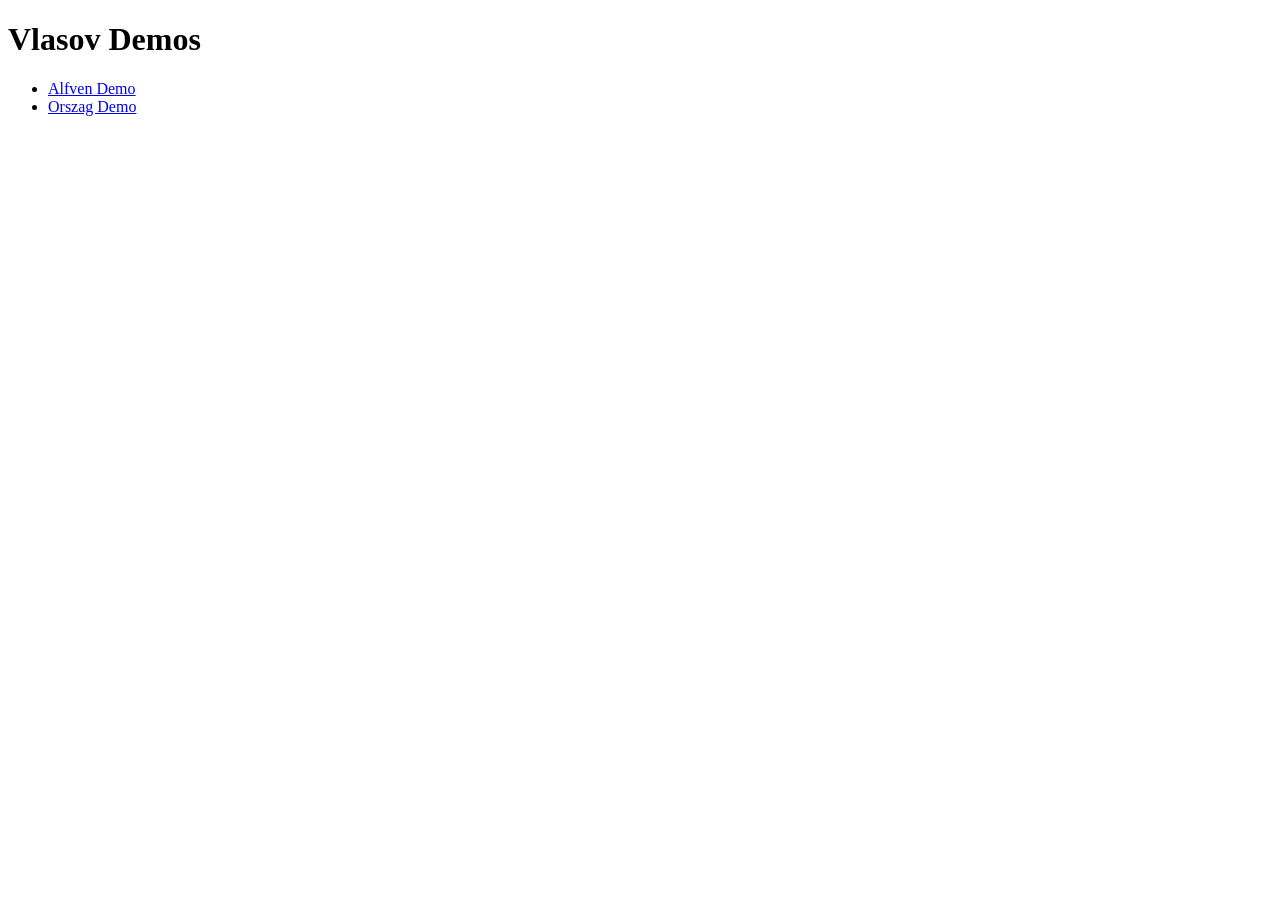
<file: vlasov/index.html>
<!doctype html>
<html lang="en">
<head>
  <meta charset="utf-8" />
  <meta name="viewport" content="width=device-width, initial-scale=1" />
  <title>Vlasov Demos</title>
</head>
<body>
  <h1>Vlasov Demos</h1>
  <ul>
    <li><a href="./alfven/">Alfven Demo</a></li>
    <li><a href="./orszag/">Orszag Demo</a></li>
  </ul>
</body>
</html>
</file>
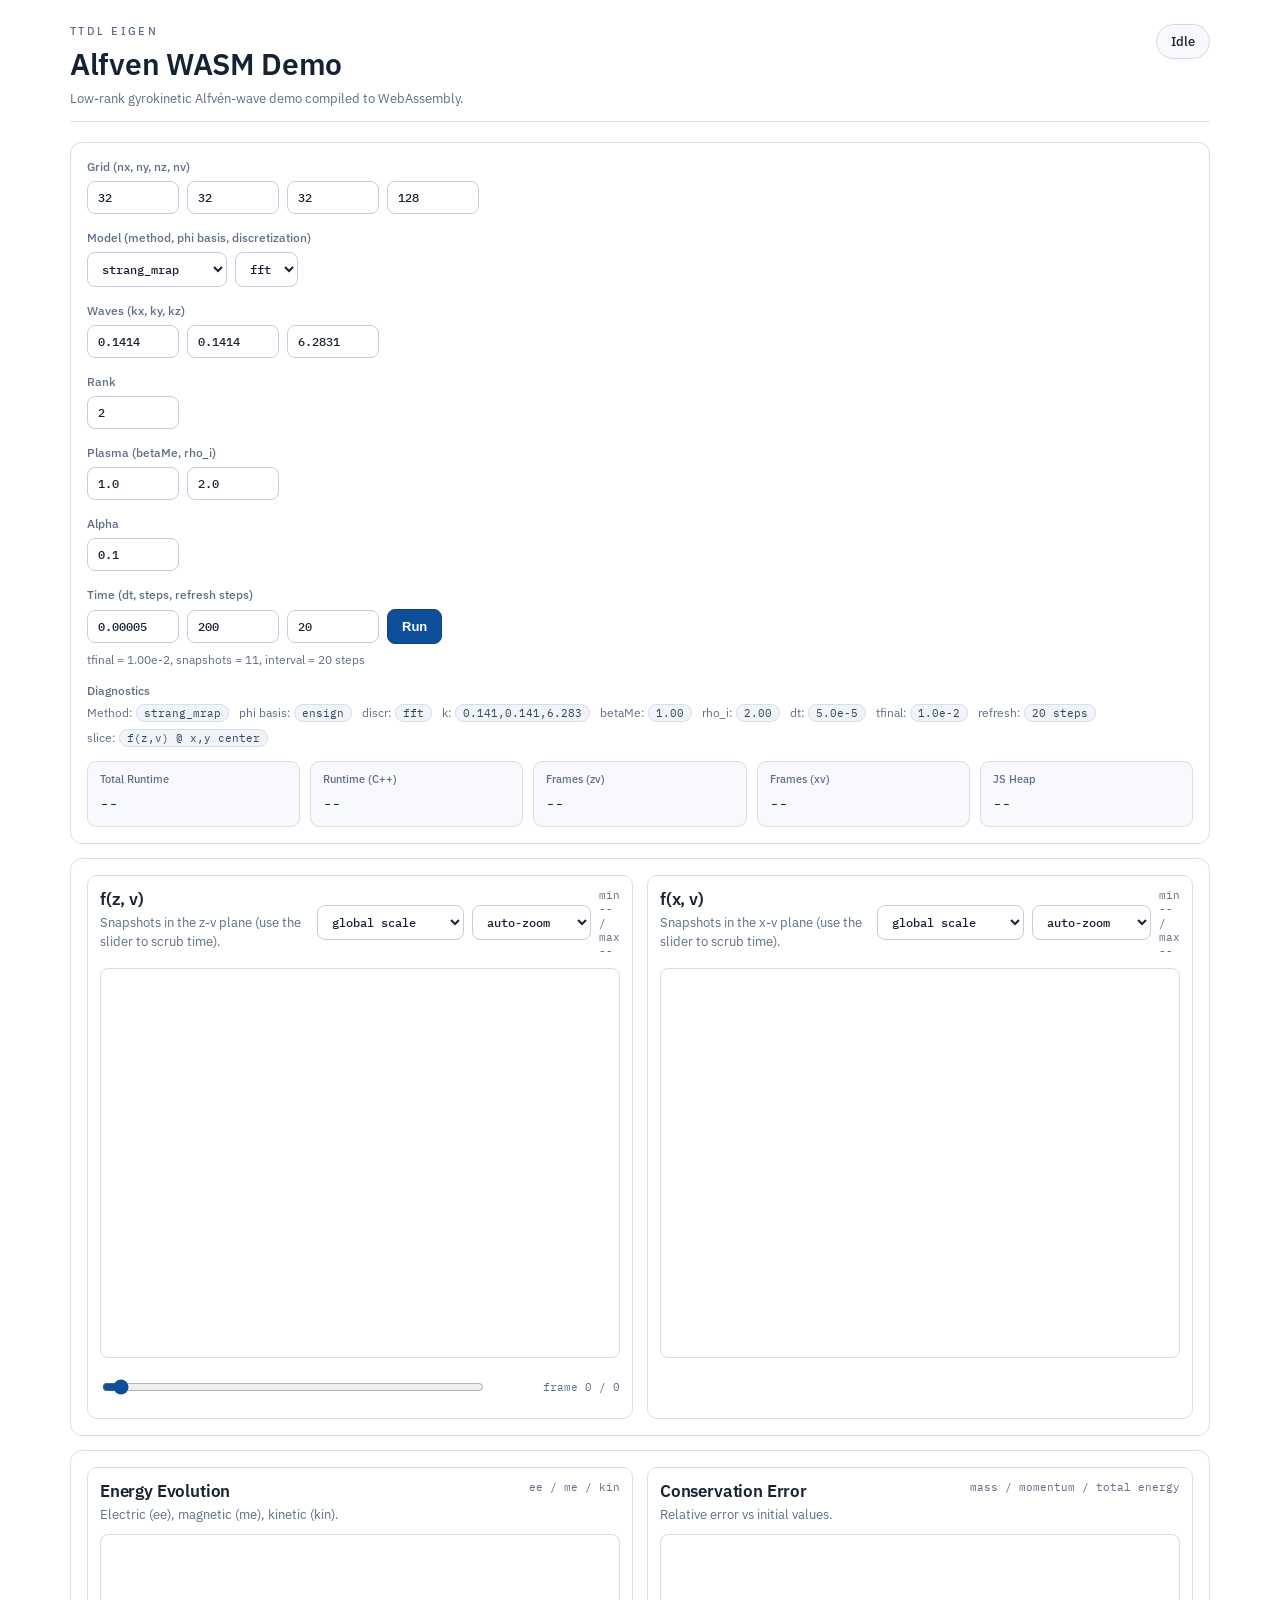
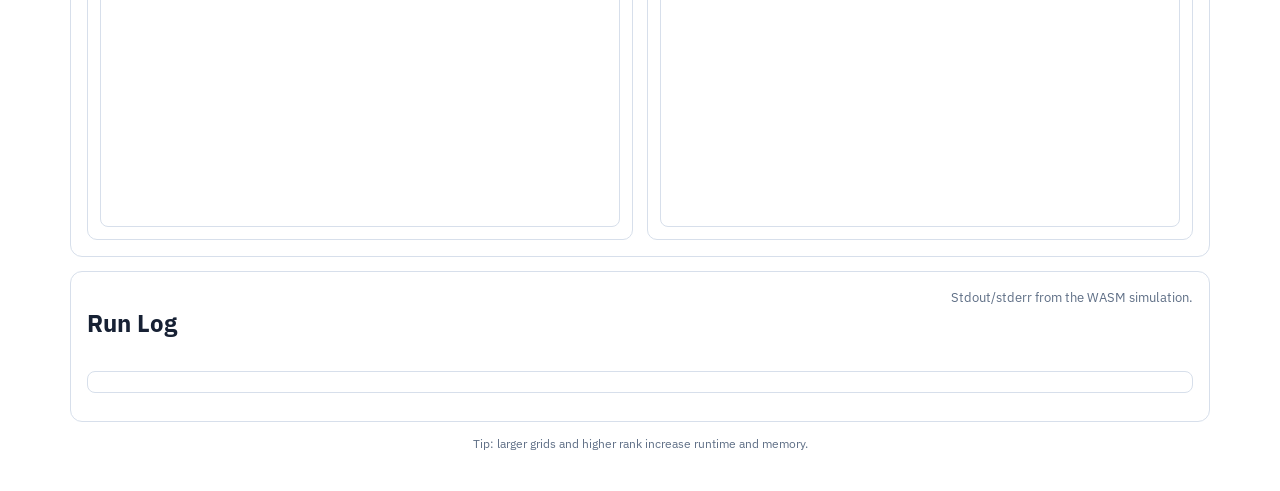
<file: vlasov/alfven/index.html>
<!doctype html>
<html lang="en">
<head>
  <meta charset="utf-8" />
  <meta name="viewport" content="width=device-width, initial-scale=1" />
  <title>Alfven wave simulation WASM Demo</title>
  <link rel="stylesheet" href="style.css" />
</head>
<body>
  <div class="page">
    <header class="header">
      <div>
        <div class="eyebrow">ttdl Eigen</div>
        <h1>Alfven WASM Demo</h1>
        <p class="sub">Low-rank gyrokinetic Alfvén-wave demo compiled to WebAssembly.</p>
      </div>
      <div class="status" id="status">Idle</div>
    </header>

    <section class="panel">
      <div class="controls">
        <div class="group">
          <label>Grid (nx, ny, nz, nv)</label>
          <div class="row">
            <input id="nx" type="number" min="4" step="1" value="32" />
            <input id="ny" type="number" min="4" step="1" value="32" />
            <input id="nz" type="number" min="4" step="1" value="32" />
            <input id="nv" type="number" min="8" step="1" value="128" />
          </div>
        </div>
        <div class="group">
          <label>Model (method, phi basis, discretization)</label>
          <div class="row">
            <select id="method">
              <option value="strang_mrap" selected>strang_mrap</option>
              <option value="parallel_bug">parallel_bug</option>
              <option value="lie">lie</option>
              <option value="strang">strang</option>
              <option value="unconventional">unconventional</option>
              <option value="augmented">augmented</option>
              <option value="bug_midpoint">bug_midpoint</option>
            </select>
            <select id="discretization">
              <option value="fft" selected>fft</option>
              <option value="lw">lw</option>
            </select>
          </div>
        </div>
        <div class="group">
          <label>Waves (kx, ky, kz)</label>
          <div class="row">
            <input id="kx" type="number" step="0.0001" value="0.1414" />
            <input id="ky" type="number" step="0.0001" value="0.1414" />
            <input id="kz" type="number" step="0.0001" value="6.2831" />
          </div>
        </div>
        <div class="group">
          <label>Rank</label>
          <div class="row">
            <input id="rank" type="number" min="1" step="1" value="2" />
          </div>
        </div>
        <div class="group">
          <label>Plasma (betaMe, rho_i)</label>
          <div class="row">
            <input id="betaMe" type="number" step="0.01" value="1.0" />
            <input id="rhoI" type="number" step="0.01" value="2.0" />
          </div>
        </div>
        <div class="group">
          <label>Alpha</label>
          <div class="row">
            <input id="alpha" type="number" step="0.0001" value="0.1" />
          </div>
        </div>
        <div class="group">
          <label>Time (dt, steps, refresh steps)</label>
          <div class="row">
            <input id="dt" type="number" step="0.000001" value="0.00005" />
            <input id="steps" type="number" min="1" step="1" value="200" />
            <input id="refreshSteps" type="number" min="1" step="1" value="20" />
            <button id="runBtn">Run</button>
          </div>
          <div class="hint" id="timeHint">tfinal = 1e-2, snapshots = 11, interval = 20 steps</div>
        </div>
        <div class="group">
          <label>Diagnostics</label>
          <div class="row small">
            <div>Method: <span class="chip" id="chipMethod">strang_mrap</span></div>
            <div>phi basis: <span class="chip" id="chipPhi">ensign</span></div>
            <div>discr: <span class="chip" id="chipDiscr">fft</span></div>
            <div>k: <span class="chip" id="chipK">0.141,0.141,6.283</span></div>
            <div>betaMe: <span class="chip" id="chipBeta">4.0</span></div>
            <div>rho_i: <span class="chip" id="chipRho">1.0</span></div>
            <div>dt: <span class="chip" id="chipDt">1e-5</span></div>
            <div>tfinal: <span class="chip" id="chipTfinal">8e-4</span></div>
            <div>refresh: <span class="chip" id="chipRefresh">10 steps</span></div>
            <div>slice: <span class="chip">f(z,v) @ x,y center</span></div>
          </div>
        </div>
      </div>

      <div class="metrics">
        <div class="metric">
          <div class="label">Total Runtime</div>
          <div class="value" id="jsRuntime">--</div>
        </div>
        <div class="metric">
          <div class="label">Runtime (C++)</div>
          <div class="value" id="cppRuntime">--</div>
        </div>
        <div class="metric">
          <div class="label">Frames (zv)</div>
          <div class="value" id="frameCountZv">--</div>
        </div>
        <div class="metric">
          <div class="label">Frames (xv)</div>
          <div class="value" id="frameCountXv">--</div>
        </div>
        <div class="metric">
          <div class="label">JS Heap</div>
          <div class="value" id="jsHeap">--</div>
        </div>
      </div>
    </section>

    <section class="panel">
      <div class="plot-grid">
        <div class="plot" id="plotZv">
          <div class="plot-header">
            <div>
              <h2>f(z, v)</h2>
              <p class="sub">Snapshots in the z-v plane (use the slider to scrub time).</p>
            </div>
            <div class="plot-tools">
              <select id="scaleZv">
                <option value="per-frame">per-frame scale</option>
                <option value="global" selected>global scale</option>
                <option value="delta">delta vs first</option>
              </select>
              <select id="zoomZv">
                <option value="auto" selected>auto-zoom</option>
                <option value="full">full domain</option>
              </select>
              <div class="legend" id="legend">min -- / max --</div>
            </div>
          </div>
          <canvas id="heatmap" width="480" height="360"></canvas>
          <div class="frame-controls">
            <input id="frameSlider" type="range" min="0" max="0" value="0" />
            <div class="frame-label" id="frameLabel">frame 0 / 0</div>
          </div>
        </div>

        <div class="plot" id="plotXv">
          <div class="plot-header">
            <div>
              <h2>f(x, v)</h2>
              <p class="sub">Snapshots in the x-v plane (use the slider to scrub time).</p>
            </div>
            <div class="plot-tools">
              <select id="scaleXv">
                <option value="per-frame">per-frame scale</option>
                <option value="global" selected>global scale</option>
                <option value="delta">delta vs first</option>
              </select>
              <select id="zoomXv">
                <option value="auto" selected>auto-zoom</option>
                <option value="full">full domain</option>
              </select>
              <div class="legend" id="legendXv">min -- / max --</div>
            </div>
          </div>
          <canvas id="heatmapXv" width="480" height="360"></canvas>
        </div>
      </div>
    </section>

    <section class="panel">
      <div class="plot-grid">
        <div class="plot">
          <div class="plot-header">
            <div>
              <h2>Energy Evolution</h2>
              <p class="sub">Electric (ee), magnetic (me), kinetic (kin).</p>
            </div>
            <div class="legend" id="legendEnergy">ee / me / kin</div>
          </div>
          <canvas id="energyPlot" width="480" height="260"></canvas>
        </div>
        <div class="plot">
          <div class="plot-header">
            <div>
              <h2>Conservation Error</h2>
              <p class="sub">Relative error vs initial values.</p>
            </div>
            <div class="legend" id="legendError">mass / momentum / total energy</div>
          </div>
          <canvas id="errorPlot" width="480" height="260"></canvas>
        </div>
      </div>
    </section>

    <section class="panel log-panel">
      <div class="plot-header">
        <h2>Run Log</h2>
        <p class="sub">Stdout/stderr from the WASM simulation.</p>
      </div>
      <pre id="log"></pre>
    </section>

    <footer class="footer">
      <div>Tip: larger grids and higher rank increase runtime and memory.</div>
    </footer>
  </div>

  <script src="alfven_wasm_embed.js?v=2026-02-12i"></script>
  <script src="alfven_wasm.js?v=2026-02-12i"></script>
  <script src="main.js?v=2026-02-12i"></script>
</body>
</html>
</file>
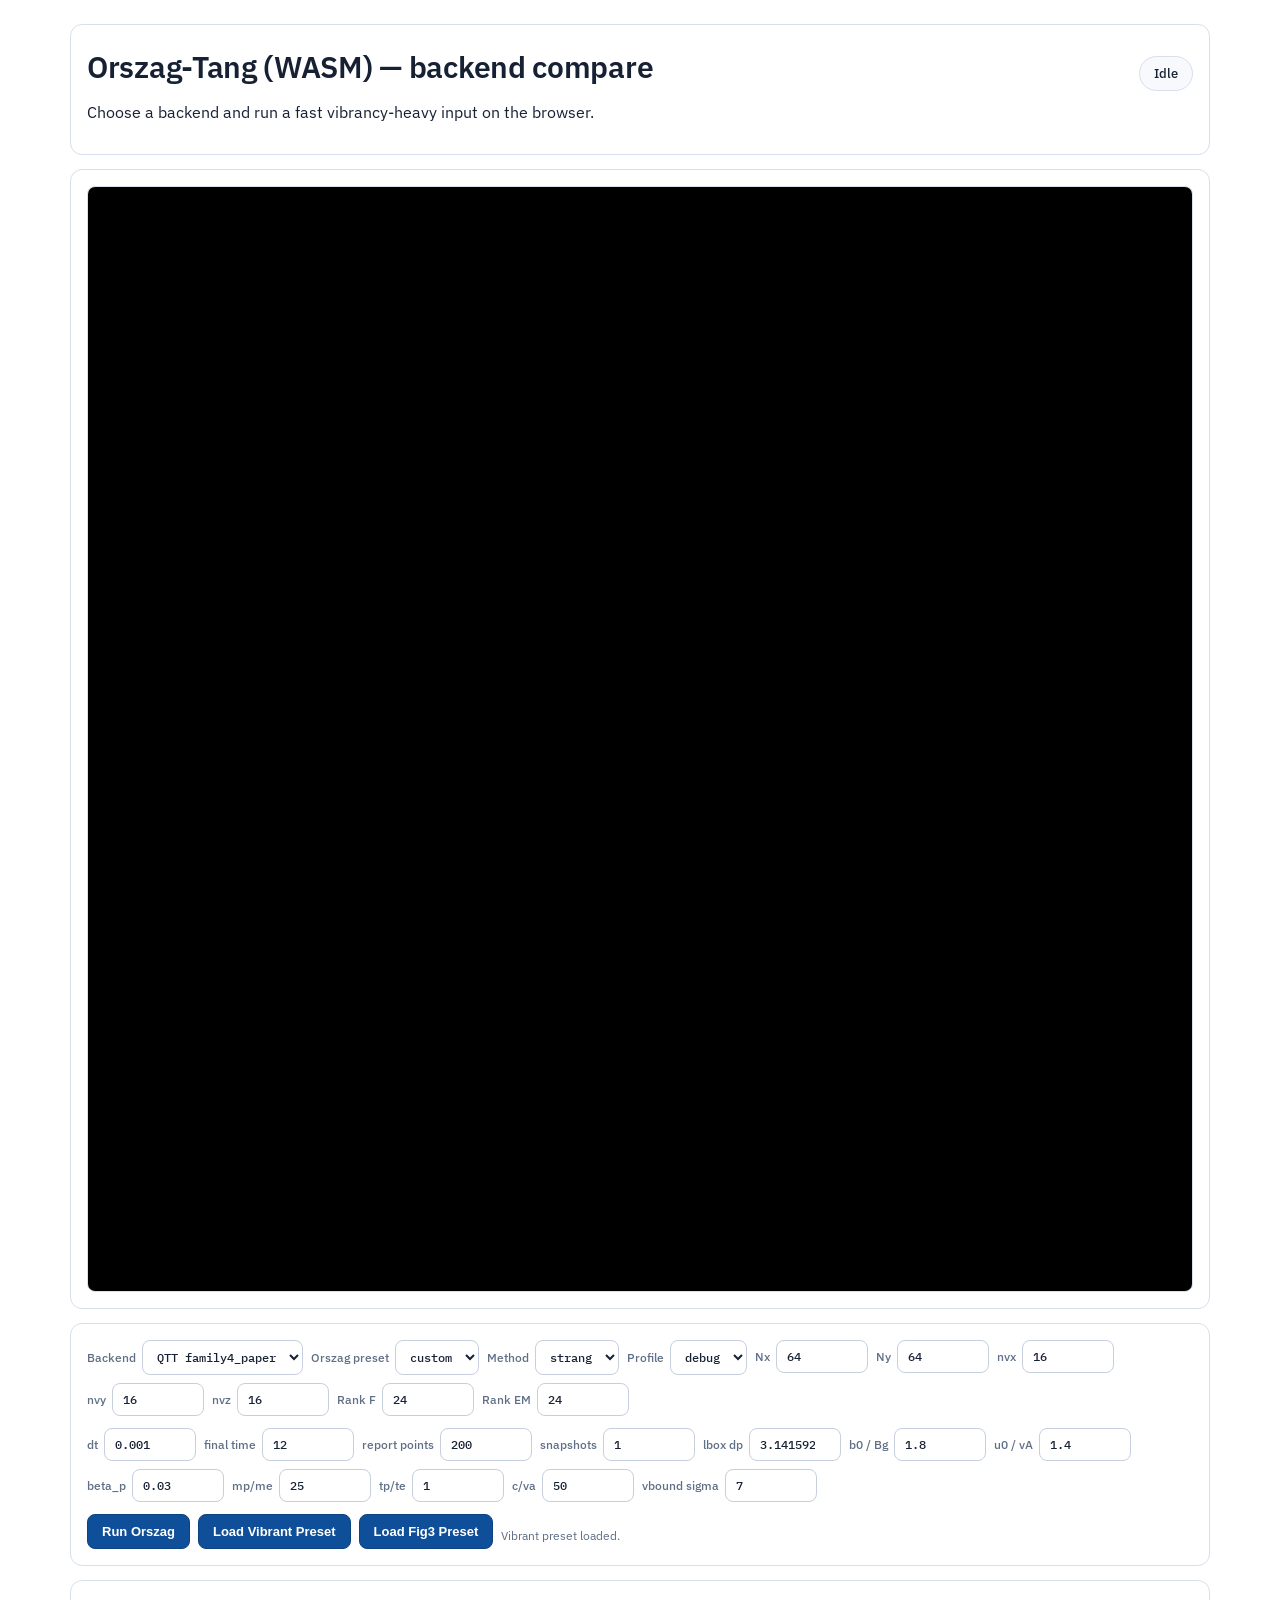
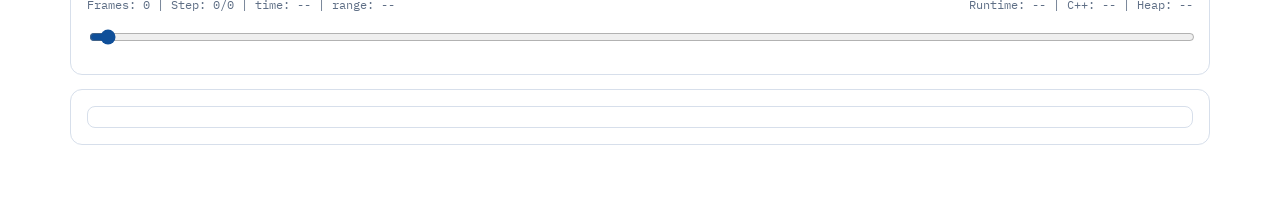
<file: vlasov/orszag/index.html>
<!doctype html>
<html lang="en">
<head>
  <meta charset="utf-8" />
  <meta name="viewport" content="width=device-width, initial-scale=1" />
  <title>TTDL Orszag WASM Demo</title>
  <link rel="stylesheet" href="style.css" />
</head>
<body>
  <div class="wrap">
    <section class="card">
      <div class="row" style="justify-content: space-between; gap: 12px; align-items: baseline; flex-wrap: wrap;">
        <div>
          <h1>Orszag-Tang (WASM) — backend compare</h1>
          <p>Choose a backend and run a fast vibrancy-heavy input on the browser.</p>
        </div>
        <span id="status" class="status">Idle</span>
      </div>
    </section>

    <section class="card">
      <canvas id="canvas" width="640" height="640"></canvas>
    </section>

    <section class="card">
      <div class="row" style="align-items: flex-start; flex-wrap: wrap;">
        <label>
          Backend
          <select id="backend">
            <option value="qtt_family4_paper" selected>QTT family4_paper</option>
            <option value="qtt_family3">QTT family3</option>
            <option value="dlr">DLR</option>
          </select>
        </label>
        <label>
          Orszag preset
          <select id="orszagPreset">
            <option value="custom" selected>custom</option>
            <option value="fig3a">fig3a</option>
            <option value="fig3b">fig3b</option>
            <option value="fig3c">fig3c</option>
          </select>
        </label>
        <label>
          Method
          <select id="method">
            <option value="strang">strang</option>
            <option value="lie">lie</option>
          </select>
        </label>
        <label>
          Profile
          <select id="profile">
            <option value="debug" selected>debug</option>
            <option value="paper">paper</option>
          </select>
        </label>
        <label>
          Nx
          <input id="nx" type="number" min="16" step="1" value="64" />
        </label>
        <label>
          Ny
          <input id="ny" type="number" min="16" step="1" value="64" />
        </label>
        <label>
          nvx
          <input id="nvx" type="number" min="8" step="1" value="16" />
        </label>
        <label>
          nvy
          <input id="nvy" type="number" min="8" step="1" value="16" />
        </label>
        <label>
          nvz
          <input id="nvz" type="number" min="8" step="1" value="16" />
        </label>
        <label>
          Rank F
          <input id="rankF" type="number" min="1" step="1" value="24" />
        </label>
        <label>
          Rank EM
          <input id="rankEM" type="number" min="1" step="1" value="24" />
        </label>
      </div>

      <div class="row" style="align-items: flex-start; flex-wrap: wrap; margin-top: 12px;">
        <label>
          dt
          <input id="dt" type="number" step="0.000001" value="0.001" />
        </label>
        <label>
          final time
          <input id="tfinal" type="number" step="0.1" value="12" />
        </label>
        <label>
          report points
          <input id="reportPoints" type="number" min="20" step="1" value="200" />
        </label>
        <label>
          snapshots
          <input id="snapshotCount" type="number" min="1" step="1" value="1" />
        </label>
        <label>
          lbox dp
          <input id="lbox" type="number" step="0.01" value="3.141592653589793" />
        </label>
        <label>
          b0 / Bg
          <input id="b0OverBg" type="number" step="0.05" value="1.8" />
        </label>
        <label>
          u0 / vA
          <input id="u0OverVa" type="number" step="0.05" value="1.4" />
        </label>
        <label>
          beta_p
          <input id="betaP" type="number" step="0.01" value="0.03" />
        </label>
        <label>
          mp/me
          <input id="mpMe" type="number" min="1.1" step="0.1" value="25" />
        </label>
        <label>
          tp/te
          <input id="tpTe" type="number" min="0.1" step="0.1" value="1" />
        </label>
        <label>
          c/va
          <input id="cOverVa" type="number" min="1" step="0.1" value="50" />
        </label>
        <label>
          vbound sigma
          <input id="vboundSigma" type="number" min="1" step="0.1" value="7" />
        </label>
      </div>

    <div class="row" style="margin-top: 12px; align-items: center;">
      <button id="runBtn">Run Orszag</button>
      <button id="presetBtn">Load Vibrant Preset</button>
      <button id="fig3PresetBtn">Load Fig3 Preset</button>
      <span id="backendHint" class="hint"></span>
    </div>
  </section>

    <section class="card">
      <div class="row" style="justify-content: space-between;">
        <div class="small">Frames: <span id="frameCount">0</span> | Step: <span id="frameIndex">0</span>/<span id="frameMax">0</span> | time: <span id="frameTime">--</span> | range: <span id="rangeLabel">--</span></div>
        <div class="small">Runtime: <span id="runtime">--</span> | C++: <span id="cppTime">--</span> | Heap: <span id="heap">--</span></div>
      </div>
      <input id="frameSlider" type="range" min="0" max="0" value="0" />
    </section>

    <section class="card log">
      <pre id="log"></pre>
    </section>
  </div>

  <script src="../alfven/alfven_wasm_embed.js?v=2026-02-12i"></script>
  <script src="../alfven/alfven_wasm.js?v=2026-02-12i"></script>
  <script src="main.js"></script>
</body>
</html>
</file>
<file: vlasov/alfven/style.css>
@import url('https://fonts.googleapis.com/css2?family=IBM+Plex+Sans:wght@400;500;600&family=IBM+Plex+Mono:wght@400;500&display=swap');

:root {
  --bg: #ffffff;
  --surface: #ffffff;
  --surface-subtle: #f7f9fc;
  --surface-emphasis: #f1f4f9;
  --ink: #172134;
  --muted: #5f6f86;
  --border: #d7dfeb;
  --border-strong: #c5cfdd;
  --accent: #0f4f99;
  --accent-ink: #ffffff;
  --focus: #2f7dd8;
}

* {
  box-sizing: border-box;
}

body {
  margin: 0;
  background: var(--bg);
  color: var(--ink);
  font-family: "IBM Plex Sans", "Segoe UI", sans-serif;
  min-height: 100vh;
}

.page {
  max-width: 1180px;
  margin: 0 auto;
  padding: 24px 20px 40px;
}

.header {
  display: flex;
  justify-content: space-between;
  align-items: flex-start;
  gap: 24px;
  margin-bottom: 20px;
  padding-bottom: 12px;
  border-bottom: 1px solid var(--border);
}

.eyebrow {
  font-size: 11px;
  text-transform: uppercase;
  letter-spacing: 0.22em;
  color: var(--muted);
  font-weight: 500;
}

h1 {
  margin: 6px 0 6px;
  font-size: 30px;
  font-weight: 600;
  letter-spacing: -0.01em;
}

.sub {
  margin: 0;
  color: var(--muted);
  font-size: 13px;
  line-height: 1.5;
}

.status {
  padding: 8px 14px;
  background: #f7f9fd;
  border: 1px solid var(--border);
  border-radius: 999px;
  font-size: 13px;
  font-weight: 500;
  white-space: nowrap;
}

.panel {
  background: var(--surface);
  border: 1px solid var(--border);
  border-radius: 12px;
  padding: 16px;
  margin-bottom: 14px;
}

.controls {
  display: grid;
  gap: 16px;
}

.group label {
  font-size: 12px;
  color: var(--muted);
  margin-bottom: 7px;
  display: block;
  font-weight: 500;
}

.row {
  display: flex;
  gap: 8px;
  align-items: center;
  flex-wrap: wrap;
}

.row.small {
  font-size: 12px;
  color: var(--muted);
  gap: 10px;
}

input,
select {
  background: #ffffff;
  border: 1px solid var(--border-strong);
  color: var(--ink);
  padding: 8px 10px;
  border-radius: 8px;
  font-family: "IBM Plex Mono", monospace;
  font-size: 12px;
  font-weight: 500;
}

input {
  width: 92px;
}

input:focus,
select:focus,
button:focus {
  outline: none;
  border-color: var(--focus);
  box-shadow: 0 0 0 2px rgba(47, 125, 216, 0.16);
}

.hint {
  font-size: 12px;
  color: var(--muted);
  margin-top: 8px;
}

button {
  background: var(--accent);
  color: var(--accent-ink);
  border: 1px solid #0d447f;
  padding: 9px 14px;
  border-radius: 8px;
  font-weight: 600;
  font-size: 13px;
  cursor: pointer;
  transition: background-color 0.12s ease, border-color 0.12s ease;
}

button:hover:not(:disabled) {
  background: #0d447f;
  border-color: #0b396c;
}

button:disabled {
  cursor: not-allowed;
  opacity: 0.55;
}

.metrics {
  display: grid;
  grid-template-columns: repeat(auto-fit, minmax(160px, 1fr));
  gap: 10px;
  margin-top: 16px;
}

.metric {
  background: var(--surface-subtle);
  border: 1px solid var(--border);
  padding: 10px 12px;
  border-radius: 9px;
}

.metric .label {
  font-size: 11px;
  color: var(--muted);
  font-weight: 500;
}

.metric .value {
  font-size: 15px;
  font-weight: 600;
  margin-top: 5px;
  font-family: "IBM Plex Mono", monospace;
}

.plot-header {
  display: flex;
  justify-content: space-between;
  align-items: flex-start;
  gap: 12px;
  margin-bottom: 10px;
}

.plot-grid {
  display: grid;
  grid-template-columns: repeat(auto-fit, minmax(300px, 1fr));
  gap: 14px;
}

.plot {
  background: var(--surface);
  border: 1px solid var(--border);
  border-radius: 10px;
  padding: 12px;
}

.plot h2 {
  margin: 0 0 3px;
  font-size: 17px;
  font-weight: 600;
  letter-spacing: -0.01em;
}

.plot-tools {
  display: flex;
  align-items: center;
  gap: 8px;
}

.legend {
  font-family: "IBM Plex Mono", monospace;
  font-size: 11px;
  color: var(--muted);
}

.frame-controls {
  display: flex;
  align-items: center;
  gap: 10px;
  margin-top: 10px;
}

.frame-controls input[type="range"] {
  flex: 1;
  accent-color: var(--accent);
}

.frame-label {
  font-family: "IBM Plex Mono", monospace;
  font-size: 11px;
  color: var(--muted);
  min-width: 124px;
  text-align: right;
}

canvas {
  width: 100%;
  height: auto;
  min-height: 240px;
  aspect-ratio: 4 / 3;
  display: block;
  background: #ffffff;
  border-radius: 8px;
  border: 1px solid var(--border);
}

.plot canvas#energyPlot,
.plot canvas#errorPlot {
  aspect-ratio: 16 / 9;
  min-height: 220px;
  background: #ffffff;
}

.log-panel pre {
  background: #ffffff;
  border-radius: 8px;
  border: 1px solid var(--border);
  padding: 10px;
  max-height: 280px;
  overflow: auto;
  font-size: 12px;
  line-height: 1.45;
  font-family: "IBM Plex Mono", monospace;
  color: #2f3f5b;
}

.chip {
  background: var(--surface-emphasis);
  color: #334764;
  padding: 1px 7px;
  border-radius: 999px;
  border: 1px solid var(--border);
  font-family: "IBM Plex Mono", monospace;
  font-size: 11px;
}

.footer {
  color: var(--muted);
  font-size: 12px;
  text-align: center;
  margin-top: 12px;
}

@media (max-width: 720px) {
  .page {
    padding: 16px 12px 24px;
  }

  .header {
    flex-direction: column;
    align-items: stretch;
  }

  input {
    width: 100%;
  }

  button {
    width: 100%;
  }

  .frame-controls {
    flex-direction: column;
    align-items: stretch;
  }

  .frame-label {
    min-width: 0;
    text-align: left;
  }
}
</file>
<file: vlasov/orszag/style.css>
@import url('https://fonts.googleapis.com/css2?family=IBM+Plex+Sans:wght@400;500;600&family=IBM+Plex+Mono:wght@400;500&display=swap');

:root {
  --bg: #ffffff;
  --surface: #ffffff;
  --surface-subtle: #f7f9fc;
  --surface-emphasis: #f1f4f9;
  --ink: #172134;
  --muted: #5f6f86;
  --border: #d7dfeb;
  --border-strong: #c5cfdd;
  --accent: #0f4f99;
  --accent-ink: #ffffff;
  --focus: #2f7dd8;
}

* {
  box-sizing: border-box;
}

body {
  margin: 0;
  background: var(--bg);
  color: var(--ink);
  font-family: "IBM Plex Sans", "Segoe UI", sans-serif;
  min-height: 100vh;
}

.page {
  max-width: 1180px;
  margin: 0 auto;
  padding: 24px 20px 40px;
}

.header {
  display: flex;
  justify-content: space-between;
  align-items: flex-start;
  gap: 24px;
  margin-bottom: 20px;
  padding-bottom: 12px;
  border-bottom: 1px solid var(--border);
}

.eyebrow {
  font-size: 11px;
  text-transform: uppercase;
  letter-spacing: 0.22em;
  color: var(--muted);
  font-weight: 500;
}

h1 {
  margin: 6px 0 6px;
  font-size: 30px;
  font-weight: 600;
  letter-spacing: -0.01em;
}

.sub {
  margin: 0;
  color: var(--muted);
  font-size: 13px;
  line-height: 1.5;
}

.status {
  padding: 8px 14px;
  background: #f7f9fd;
  border: 1px solid var(--border);
  border-radius: 999px;
  font-size: 13px;
  font-weight: 500;
  white-space: nowrap;
}

.panel {
  background: var(--surface);
  border: 1px solid var(--border);
  border-radius: 12px;
  padding: 16px;
  margin-bottom: 14px;
}

.controls {
  display: grid;
  gap: 16px;
}

.group label {
  font-size: 12px;
  color: var(--muted);
  margin-bottom: 7px;
  display: block;
  font-weight: 500;
}

.row {
  display: flex;
  gap: 8px;
  align-items: center;
  flex-wrap: wrap;
}

.row.small {
  font-size: 12px;
  color: var(--muted);
  gap: 10px;
}

input,
select {
  background: #ffffff;
  border: 1px solid var(--border-strong);
  color: var(--ink);
  padding: 8px 10px;
  border-radius: 8px;
  font-family: "IBM Plex Mono", monospace;
  font-size: 12px;
  font-weight: 500;
}

input {
  width: 92px;
}

input:focus,
select:focus,
button:focus {
  outline: none;
  border-color: var(--focus);
  box-shadow: 0 0 0 2px rgba(47, 125, 216, 0.16);
}

.hint {
  font-size: 12px;
  color: var(--muted);
  margin-top: 8px;
}

button {
  background: var(--accent);
  color: var(--accent-ink);
  border: 1px solid #0d447f;
  padding: 9px 14px;
  border-radius: 8px;
  font-weight: 600;
  font-size: 13px;
  cursor: pointer;
  transition: background-color 0.12s ease, border-color 0.12s ease;
}

button:hover:not(:disabled) {
  background: #0d447f;
  border-color: #0b396c;
}

button:disabled {
  cursor: not-allowed;
  opacity: 0.55;
}

.metrics {
  display: grid;
  grid-template-columns: repeat(auto-fit, minmax(160px, 1fr));
  gap: 10px;
  margin-top: 16px;
}

.metric {
  background: var(--surface-subtle);
  border: 1px solid var(--border);
  padding: 10px 12px;
  border-radius: 9px;
}

.metric .label {
  font-size: 11px;
  color: var(--muted);
  font-weight: 500;
}

.metric .value {
  font-size: 15px;
  font-weight: 600;
  margin-top: 5px;
  font-family: "IBM Plex Mono", monospace;
}

.plot-header {
  display: flex;
  justify-content: space-between;
  align-items: flex-start;
  gap: 12px;
  margin-bottom: 10px;
}

.plot-grid {
  display: grid;
  grid-template-columns: repeat(auto-fit, minmax(300px, 1fr));
  gap: 14px;
}

.plot {
  background: var(--surface);
  border: 1px solid var(--border);
  border-radius: 10px;
  padding: 12px;
}

.plot h2 {
  margin: 0 0 3px;
  font-size: 17px;
  font-weight: 600;
  letter-spacing: -0.01em;
}

.plot-tools {
  display: flex;
  align-items: center;
  gap: 8px;
}

.legend {
  font-family: "IBM Plex Mono", monospace;
  font-size: 11px;
  color: var(--muted);
}

.frame-controls {
  display: flex;
  align-items: center;
  gap: 10px;
  margin-top: 10px;
}

.frame-controls input[type="range"] {
  flex: 1;
  accent-color: var(--accent);
}

.frame-label {
  font-family: "IBM Plex Mono", monospace;
  font-size: 11px;
  color: var(--muted);
  min-width: 124px;
  text-align: right;
}

canvas {
  width: 100%;
  height: auto;
  min-height: 240px;
  aspect-ratio: 4 / 3;
  display: block;
  background: #ffffff;
  border-radius: 8px;
  border: 1px solid var(--border);
}

.plot canvas#energyPlot,
.plot canvas#errorPlot {
  aspect-ratio: 16 / 9;
  min-height: 220px;
  background: #ffffff;
}

.log-panel pre {
  background: #ffffff;
  border-radius: 8px;
  border: 1px solid var(--border);
  padding: 10px;
  max-height: 280px;
  overflow: auto;
  font-size: 12px;
  line-height: 1.45;
  font-family: "IBM Plex Mono", monospace;
  color: #2f3f5b;
}

.chip {
  background: var(--surface-emphasis);
  color: #334764;
  padding: 1px 7px;
  border-radius: 999px;
  border: 1px solid var(--border);
  font-family: "IBM Plex Mono", monospace;
  font-size: 11px;
}

.footer {
  color: var(--muted);
  font-size: 12px;
  text-align: center;
  margin-top: 12px;
}

@media (max-width: 720px) {
  .page {
    padding: 16px 12px 24px;
  }

  .header {
    flex-direction: column;
    align-items: stretch;
  }

  input {
    width: 100%;
  }

  button {
    width: 100%;
  }

  .frame-controls {
    flex-direction: column;
    align-items: stretch;
  }

  .frame-label {
    min-width: 0;
    text-align: left;
  }
}

/* Orszag layout compatibility layer (keeps existing HTML structure) */
.wrap {
  max-width: 1180px;
  margin: 0 auto;
  padding: 24px 20px 40px;
}

.card {
  background: var(--surface);
  border: 1px solid var(--border);
  border-radius: 12px;
  padding: 16px;
  margin-bottom: 14px;
}

label {
  font-size: 12px;
  color: var(--muted);
  display: inline-flex;
  gap: 6px;
  align-items: center;
  font-weight: 500;
}

.small {
  font-size: 12px;
  color: var(--muted);
  font-family: "IBM Plex Mono", monospace;
}

#frameSlider {
  width: 100%;
  margin-top: 8px;
  accent-color: var(--accent);
}

#canvas {
  aspect-ratio: 1 / 1;
  min-height: 320px;
  image-rendering: pixelated;
}

.card.log pre {
  margin: 0;
  background: #ffffff;
  border-radius: 8px;
  border: 1px solid var(--border);
  padding: 10px;
  max-height: 280px;
  overflow: auto;
  font-size: 12px;
  line-height: 1.45;
  font-family: "IBM Plex Mono", monospace;
  color: #2f3f5b;
  white-space: pre-wrap;
}

@media (max-width: 720px) {
  .wrap {
    padding: 16px 12px 24px;
  }

  label {
    width: 100%;
    justify-content: space-between;
  }

  label input,
  label select {
    width: 56%;
  }
}
</file>
